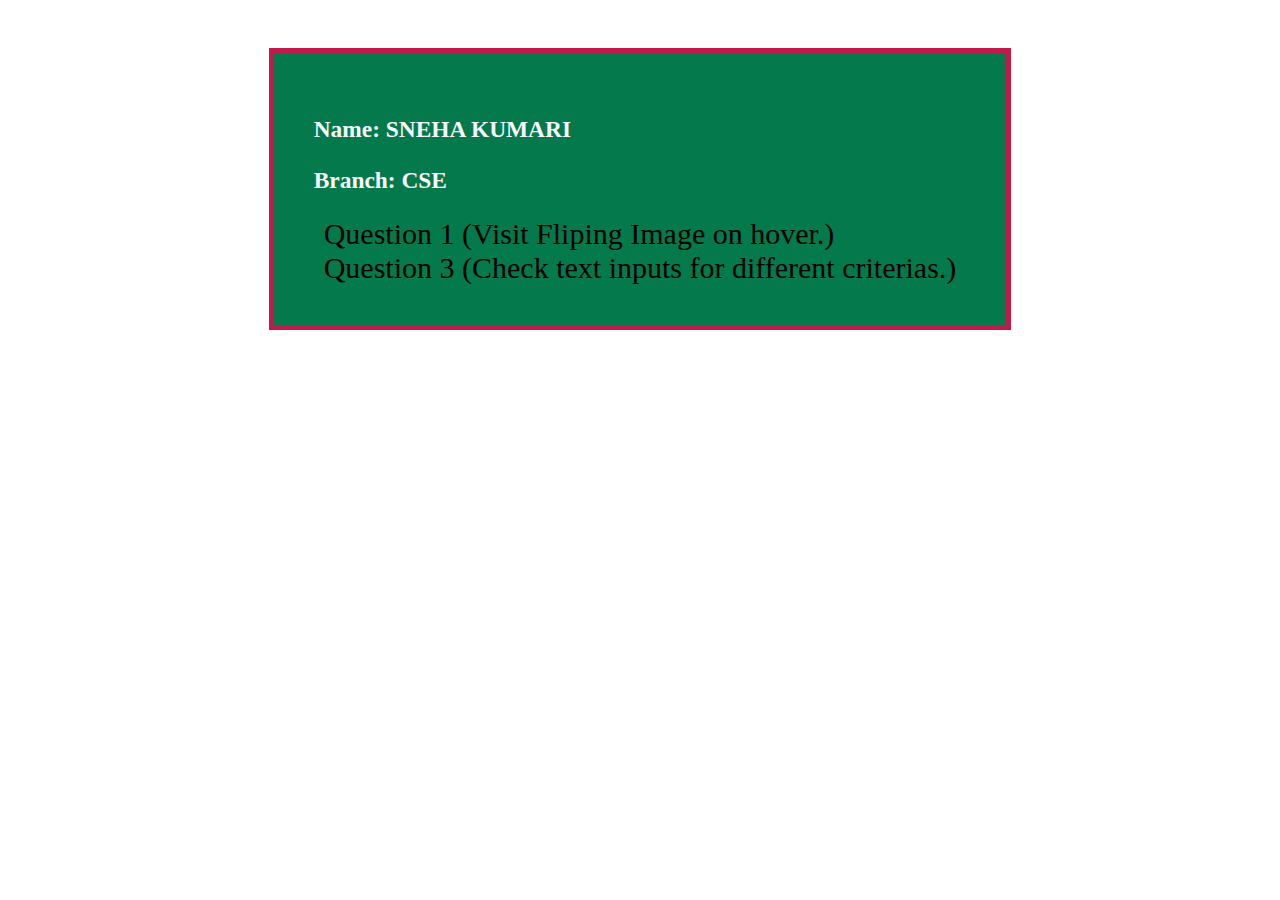
<file: index.html>
<!DOCTYPE html>
<html lang="en">
<head>
    <meta charset="UTF-8">
    <meta http-equiv="X-UA-Compatible" content="IE=edge">
    <meta name="viewport" content="width=device-width, initial-scale=1.0">
    <title>CS3403_Assignment4</title>
    <style>
        body{
            display: flex;
            justify-content: center;
            align-items: center;
        }
        div{
            border: 5px solid rgb(194, 25, 76);
            margin: 2em;
            padding: 2em;
            background-color: rgb(4, 121, 76);
            color: rgb(248, 248, 252);
            font-size: 20px;
        }
        div a{
            color:black;
            font-size: 30px;
            text-decoration: none;
            margin: 10px;
        }
    </style>
</head>
<body>
    <div>
        <h3>Name: SNEHA KUMARI</h3>
        
        <h3>Branch: CSE</h1>
        <a href="part1.html">Question 1 (Visit Fliping Image on hover.)</a><br>
        <a href="part3.html">Question 3 (Check text inputs for different criterias.)</a>
    </div>
</body>
</html>
</file>
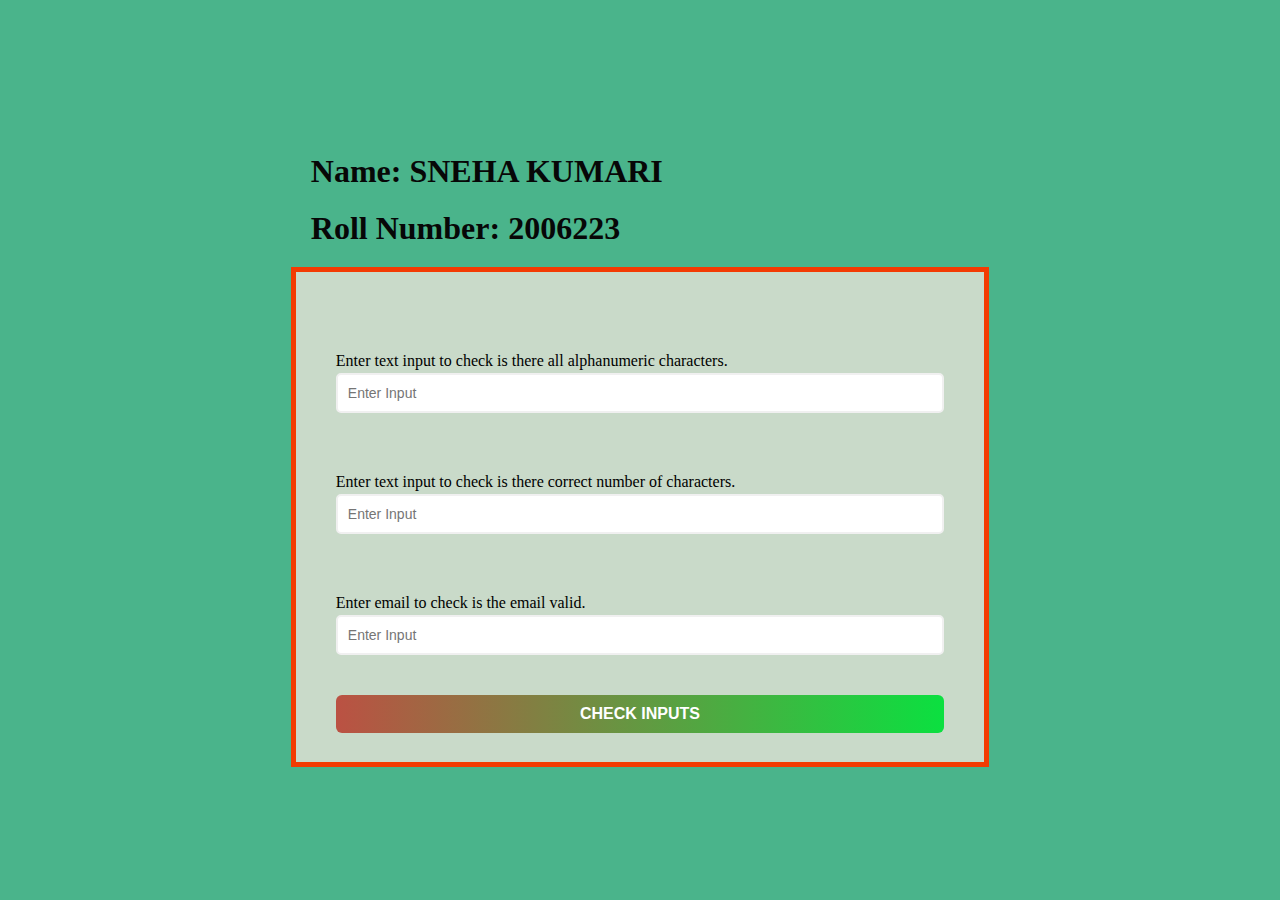
<file: part3.html>
<!DOCTYPE html>
<html lang="en">
  <head>
    <meta charset="UTF-8" />
    <meta http-equiv="X-UA-Compatible" content="IE=edge" />
    <meta name="viewport" content="width=device-width, initial-scale=1.0" />
    <title>CS3403_Assignment Part3</title>
    <link rel="stylesheet" href="stylepart3.css" />
    
    <link rel="stylesheet" href="https://cdnjs.cloudflare.com/ajax/libs/font-awesome/5.15.3/css/all.min.css"
    integrity="sha512-iBBXm8fW90+nuLcSKlbmrPcLa0OT92xO1BIsZ+ywDWZCvqsWgccV3gFoRBv0z+8dLJgyAHIhR35VZc2oM/gI1w=="
    crossorigin="anonymous" referrerpolicy="no-referrer" />
  </head>
  <body>
    <div class="container">
      <h1>Name: SNEHA KUMARI</h1>
      <h1>Roll Number: 2006223</h1>
      <form class="form" id="form">
        <div class="form-control">
          <label>Enter text input to check is there all alphanumeric characters.</label>
          <input
            type="text"
            id="alphanumeric"
            placeholder="Enter Input"
            autocomplete="off"
          />
          <i class="fa fa-check-circle"></i>
          <i class="fa fa-exclamation-circle"></i>
          <small>Error Message</small>
        </div>
        <div class="form-control">
            <label>Enter text input to check is there correct number of characters.</label>
            <input
              type="text"
              id="correctsize"
              placeholder="Enter Input"
              autocomplete="off"
            />
            <i class="fa fa-check-circle"></i>
            <i class="fa fa-exclamation-circle"></i>
            <small>Error Message</small>
          </div>
          <div class="form-control">
            <label>Enter email to check is the email valid.</label>
            <input
              type="text"
              id="email"
              placeholder="Enter Input"
              autocomplete="off"
            />
            <i class="fa fa-check-circle"></i>
            <i class="fa fa-exclamation-circle"></i>
            <small>Error Message</small>
          </div>
          <input type="submit" value="Check Inputs" class="btn" />
      </form>
    </div>
  </body>
  <script src="script.js"></script>
</html>
</file>
<file: stylepart3.css>
*{
    margin: 0;
    padding: 0;
    box-sizing: border-box;
}
h1{
    color: rgb(7, 7, 7);
    margin: 20px 20px;
}
body{
    background-color: rgb(74, 180, 139);
    background-size: 100%;
    display: flex;
    align-items: center;
    justify-content: center;
    min-height: 100vh;
    width: 100vw;
}

.form{
    border: 5px solid rgb(243, 59, 2);
    background-color: rgb(201, 218, 201);
    height: 500px;
    padding-left: 40px;
    padding-right: 40px;
    padding-top: 40px;
}

.form-control input:focus{
    outline: 0;
    border-color: #777;
}

.form-control{
    margin-bottom:20px;
    position: relative;
}

.form-control label{
    display: inline-block;
    margin-bottom: 3px;
    margin-top: 40px;
}

.form-control input{
    width:100%;
    border: 2px solid #f0f0f0;
    border-radius: 5px;
    font-size: 14px;
    padding: 10px;
}

.form .btn{
    background: linear-gradient(to left,#0be040,#bb5143);
    border-radius: 6px;
    border: none;
    outline: none;
    color: #fff;
    display: block;
    font-size: 16px;
    padding: 10px 0;
    margin-top: 40px;
    width: 100%;
    font-weight: bold;
    text-transform: uppercase;
    transition: all 1s ease;
}

.form .btn:hover{
    background: linear-gradient(to right,#0be040,#bb5143);
}

.form-control.success input{
    border-color: #2ecc71;
}

.form-control.error input{
    border-color: #e74c3c;
}

.form-control i{
    position: absolute;
    right: 12px;
    top: 28px;
    visibility: hidden;
}

.form-control.success i.fa-check-circle{
    color: #2ecc71;
    visibility: visible;
}

.form-control.error i.fa-exclamation-circle{
    color: #e74c3c;
    visibility: visible;
}

.form-control small{
    position: absolute;
    margin-left: 20px;
    margin-bottom: 2px;
    left: -15px;
    bottom: -17px;
    visibility: hidden;
    font-size: 16px;
}

.form-control.error small{ 
    visibility: visible;
    color: red;
    margin-top: 8px;
}

.form-control.success small{
    visibility: visible;
    color: green;
    margin-top: 8px;
}
</file>
